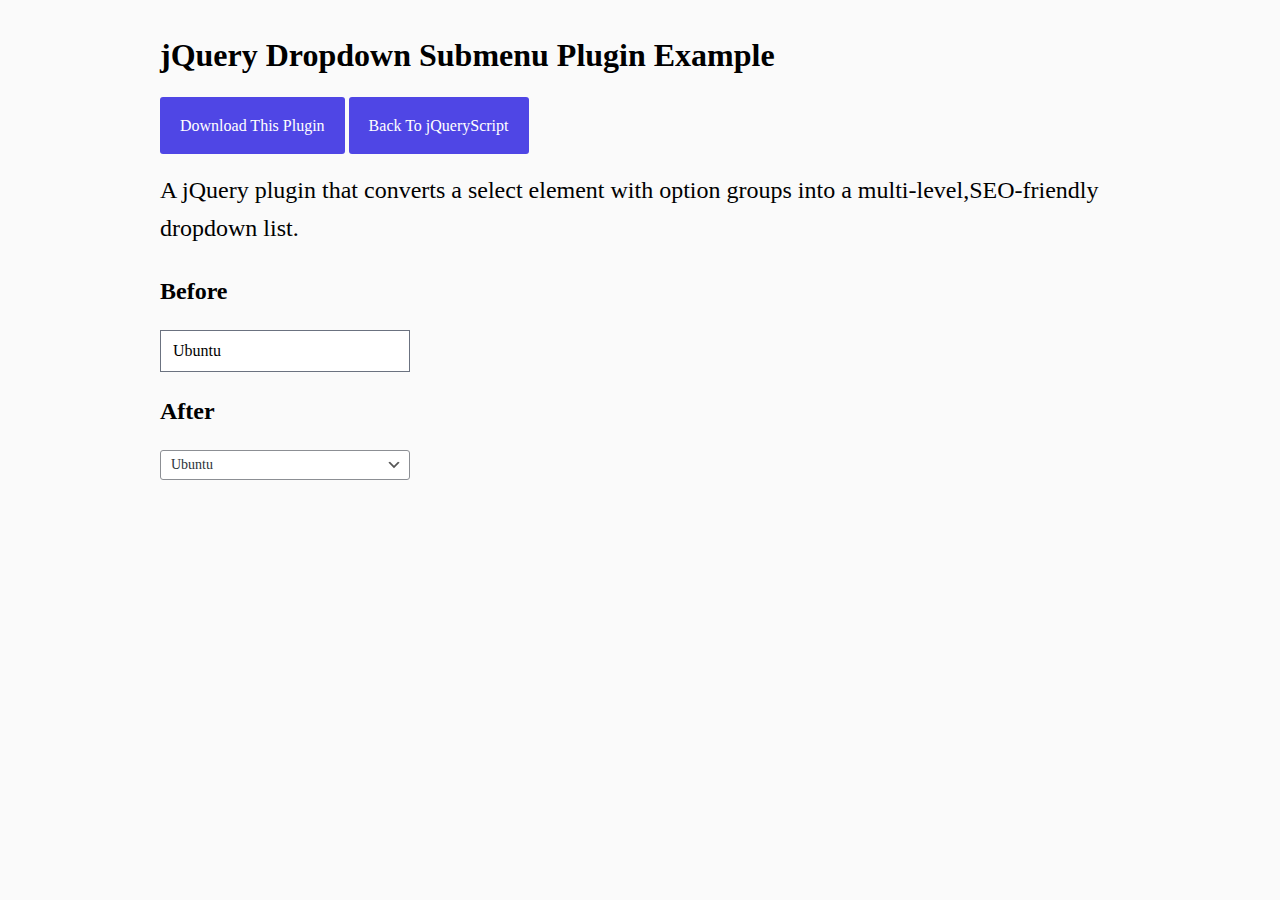
<file: js/select-dropdown-submenu/index.html>
<!doctype html>
<html>
<head>
<meta charset="utf-8">
<meta http-equiv="X-UA-Compatible" content="IE=edge,chrome=1">
<meta name="viewport" content="width=device-width, initial-scale=1, shrink-to-fit=no">
<title>jQuery Dropdown Submenu Plugin Example</title>
<style>
  html,* { font-family: 'Inter'; box-sizing: border-box; }
body { background-color: #fafafa; line-height:1.6;}
.lead { font-size: 1.5rem; font-weight: 300; }
.container { margin:30px auto; max-width: 960px; }
.btn { padding: 1.25rem; border: 0; border-radius: 3px; background-color: #4F46E5; color: #fff; cursor: pointer; }
select {
      -webkit-appearance: none;
    -moz-appearance: none;
    appearance: none;
    background-color: #fff;
    border-color: #6b7280;
    border-width: 1px;
    border-radius: 0;
    padding-top: 0.5rem;
    padding-right: 0.75rem;
    padding-bottom: 0.5rem;
    padding-left: 0.75rem;
    font-size: 1rem;
    line-height: 1.5rem;
    min-width: 250px;
}
</style>
<link rel="stylesheet" href="dropdown-submenu-dist.css" />
</head>

<body>
<div class="container">
  <h1>jQuery Dropdown Submenu Plugin Example</h1>
  <style>
.download{ padding: 1.25rem; border:0; border-radius:3px; background-color:#4F46E5; color:#fff;cursor:pointer; text-decoration:none;}.download:hover{color: #fff}#carbonads{display:block;overflow:hidden;max-width:728px;position:relative;font-size:22px;box-sizing:content-box}#carbonads>span{display:block}#carbonads a{color:#4F46E5;text-decoration:none}#carbonads a:hover{color:#4F46E5}.carbon-wrap{display:flex;align-items:center}.carbon-img{display:block;margin:0;line-height:1}.carbon-img img{display:block;height:90px;width:auto}.carbon-text{display:block;padding:0 1em;line-height:1.35;text-align:left}.carbon-poweredby{display:block;position:absolute;bottom:0;right:0;padding:6px 10px;text-align:center;text-transform:uppercase;letter-spacing:.5px;font-weight:600;font-size:8px;border-top-left-radius:4px;line-height:1;color:#aaa!important}@media only screen and (min-width:320px) and (max-width:759px){.carbon-text{font-size:14px}}
</style>
<div id="carbon-block"></div>
<div><script async src="https://pagead2.googlesyndication.com/pagead/js/adsbygoogle.js?client=ca-pub-2783044520727903"
     crossorigin="anonymous"></script>
<!-- jQuery_Replace_Demo -->
<ins class="adsbygoogle"
     style="display:block"
     data-ad-client="ca-pub-2783044520727903"
     data-ad-slot="7325992188"
     data-ad-format="auto"
     data-full-width-responsive="true"></ins>
<script>
     (adsbygoogle = window.adsbygoogle || []).push({});
</script></div>
<p style="margin:2rem auto"><a class="download" href="https://www.jqueryscript.net/form/select-dropdown-submenu.html">Download This Plugin</a> <a class="download" href="https://www.jqueryscript.net/">Back To jQueryScript</a></p>
  <p class="lead">A jQuery plugin that converts a select element with option groups into a multi-level,SEO-friendly dropdown list.</p>
  <h2>Before</h2>
  <select>
      <option value="">Choose your OS:</option>
      <optgroup label="PC">
        <option value="mx-linux">MX Linux</option>
        <option value="manjaro">Manjaro</option>
        <option value="linux-mint">Linux Mint</option>
        <option value="ubuntu" selected>Ubuntu</option>
        <option value="w11">Windows 11</option>
        <option value="w10">Windows 10</option>
        <option value="w8">Windows 8</option>
        <option value="w7">Windows 7</option>
        <option value="ms-dos">MS-DOS</option>
      </optgroup>
      <optgroup label="Mac (icon)" data-icon="demo_stuff/mac.png">
        <option value="big-sur">Big Sur</option>
        <option value="catalina" class="css_tune_1">Catalina (CSS class)</option>
        <option value="mojave">Mojave</option>
        <option value="high-sierra" data-html-option="High%20%3Cstrong%3ESierra%3C%2Fstrong%3E%20%28HTML%29">High Sierra (HTML)</option>
        <option value="sierra">Sierra</option>
        <option value="el-capitan">El Capitan</option>
        <option value="yosemite" data-icon="demo_stuff/mac.png">Yosemite (icon)</option>
      </optgroup>
      <option value="other">Other</option>
    </select>
  <h2>After</h2>
  <select id="example">
      <option value="">Choose your OS:</option>
      <optgroup label="PC">
        <option value="mx-linux">MX Linux</option>
        <option value="manjaro">Manjaro</option>
        <option value="linux-mint">Linux Mint</option>
        <option value="ubuntu" selected>Ubuntu</option>
        <option value="w11">Windows 11</option>
        <option value="w10">Windows 10</option>
        <option value="w8">Windows 8</option>
        <option value="w7">Windows 7</option>
        <option value="ms-dos">MS-DOS</option>
      </optgroup>
      <optgroup label="Mac (icon)" data-icon="demo_stuff/mac.png">
        <option value="big-sur">Big Sur</option>
        <option value="catalina" class="css_tune_1">Catalina (CSS class)</option>
        <option value="mojave">Mojave</option>
        <option value="high-sierra" data-html-option="High%20%3Cstrong%3ESierra%3C%2Fstrong%3E%20%28HTML%29">High Sierra (HTML)</option>
        <option value="sierra">Sierra</option>
        <option value="el-capitan">El Capitan</option>
        <option value="yosemite" data-icon="demo_stuff/mac.png">Yosemite (icon)</option>
      </optgroup>
      <option value="other">Other</option>
    </select>

</div>
<script src="https://code.jquery.com/jquery-3.6.0.min.js"></script>
<script src="dropdown-submenu.js"></script>
<script>
  $( "#example" ).dropdownSubmenu();
</script>
<script>
try {
  fetch(new Request("https://pagead2.googlesyndication.com/pagead/js/adsbygoogle.js", { method: 'HEAD', mode: 'no-cors' })).then(function(response) {
    return true;
  }).catch(function(e) {
    var carbonScript = document.createElement("script");
    carbonScript.src = "//cdn.carbonads.com/carbon.js?serve=CK7DKKQU&placement=wwwjqueryscriptnet";
    carbonScript.id = "_carbonads_js";
    document.getElementById("carbon-block").appendChild(carbonScript);
  });
} catch (error) {
  console.log(error);
}
</script>
<script async src="https://www.googletagmanager.com/gtag/js?id=G-1VDDWMRSTH"></script>
<script>
  window.dataLayer = window.dataLayer || [];
  function gtag(){dataLayer.push(arguments);}
  gtag('js', new Date());
  gtag('config', 'G-1VDDWMRSTH');
</script>
</body>
</html>
</file>
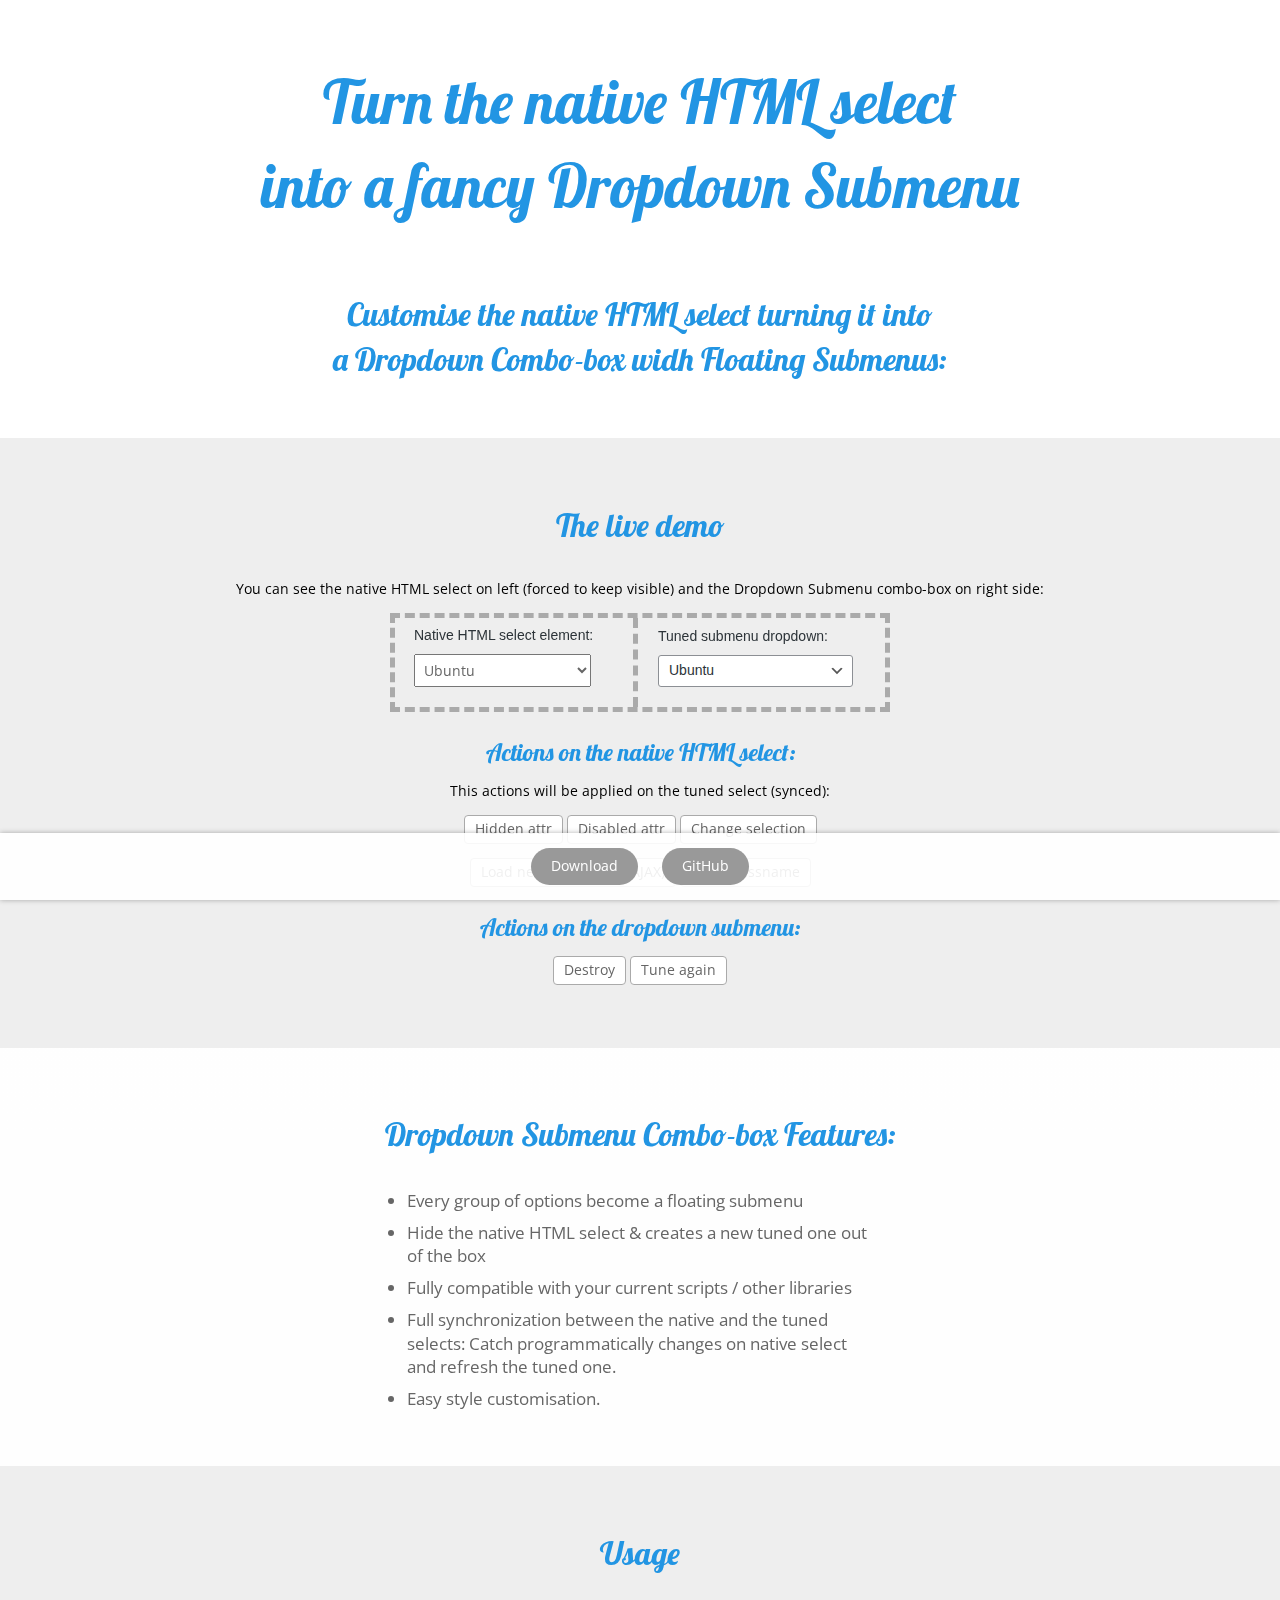
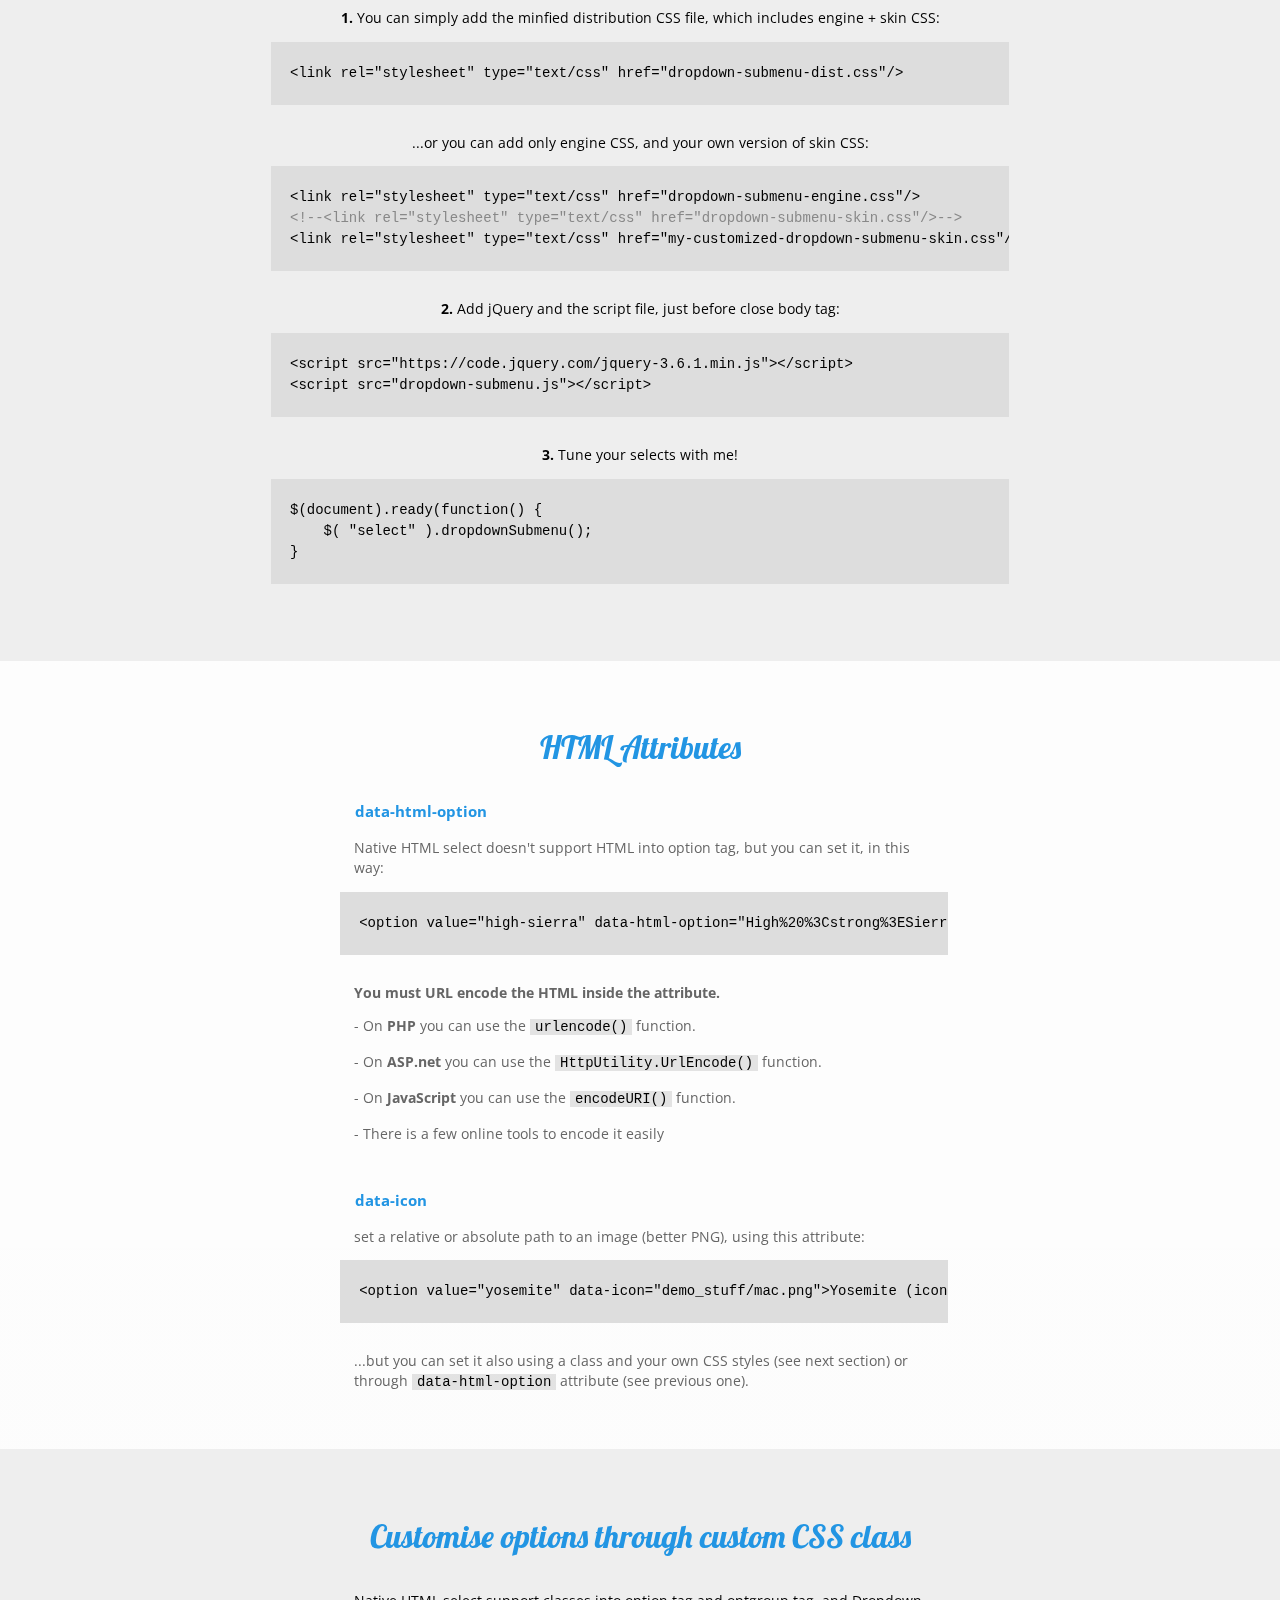
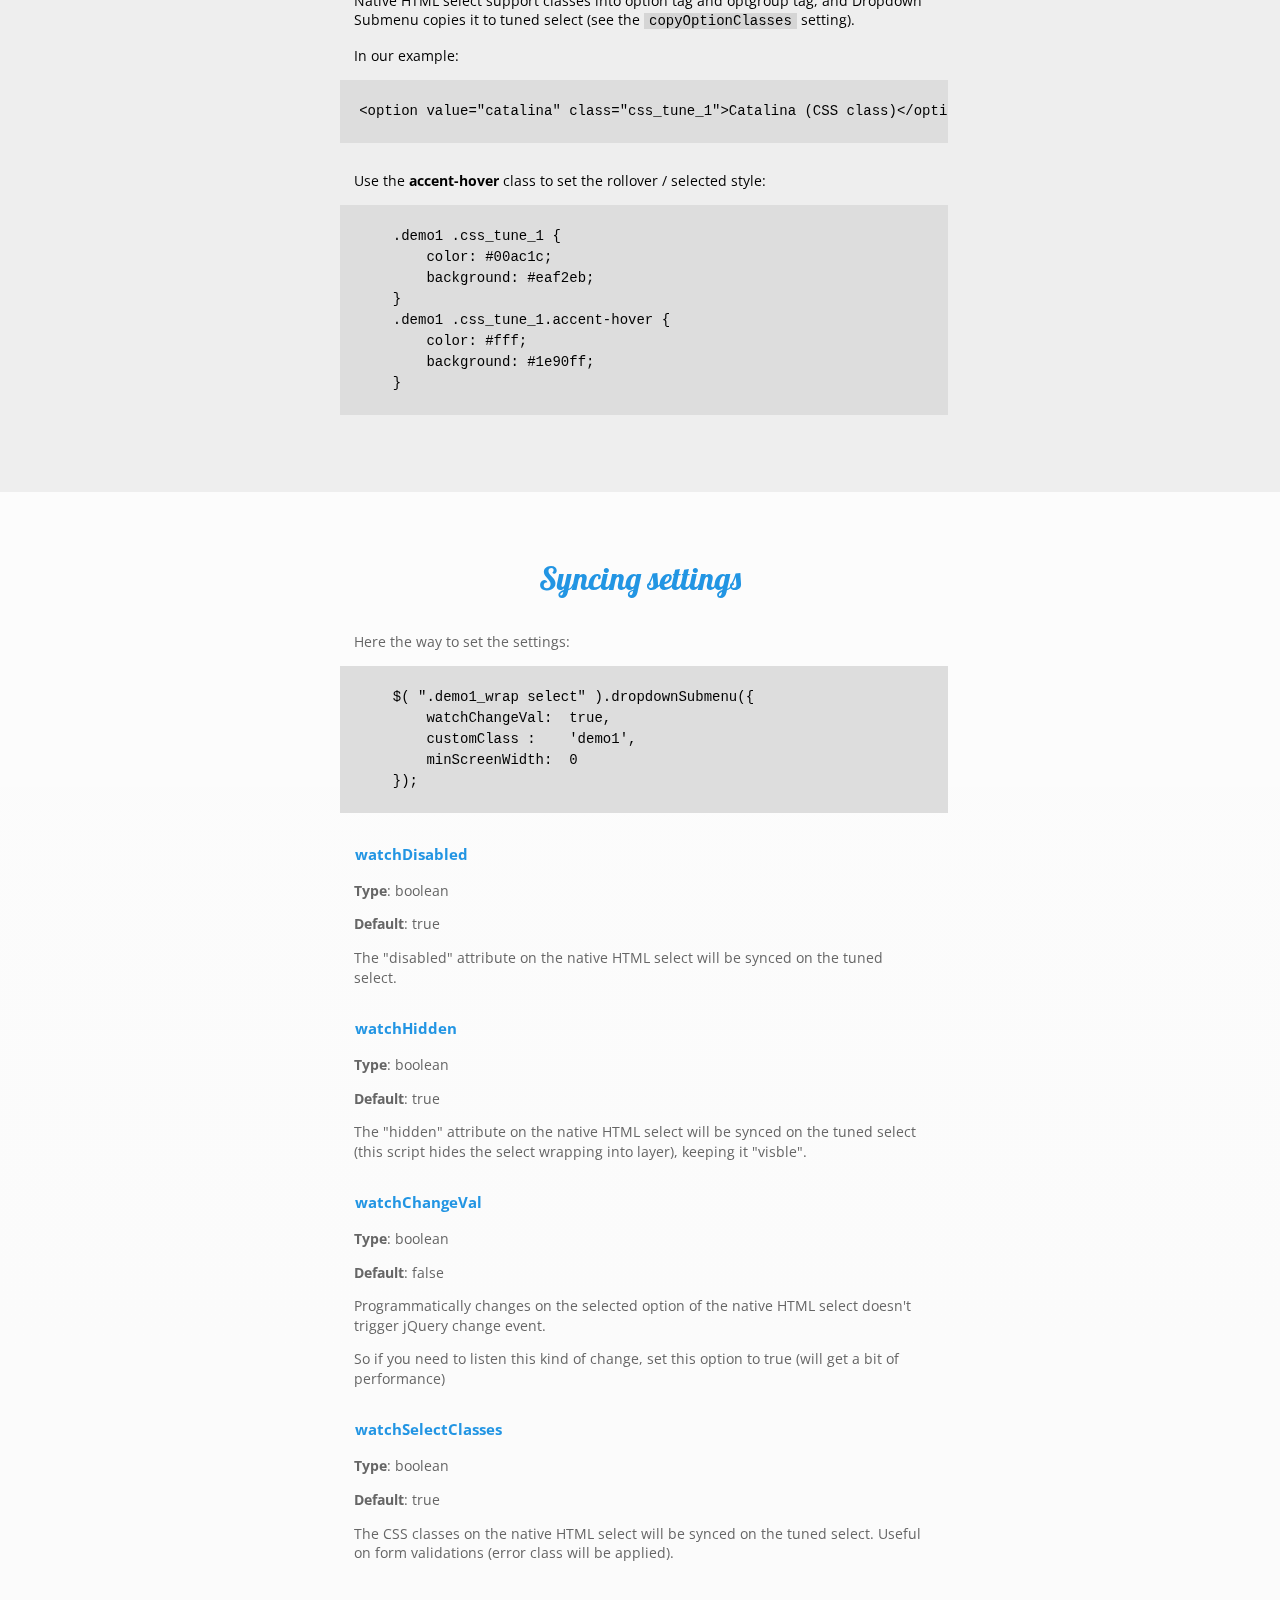
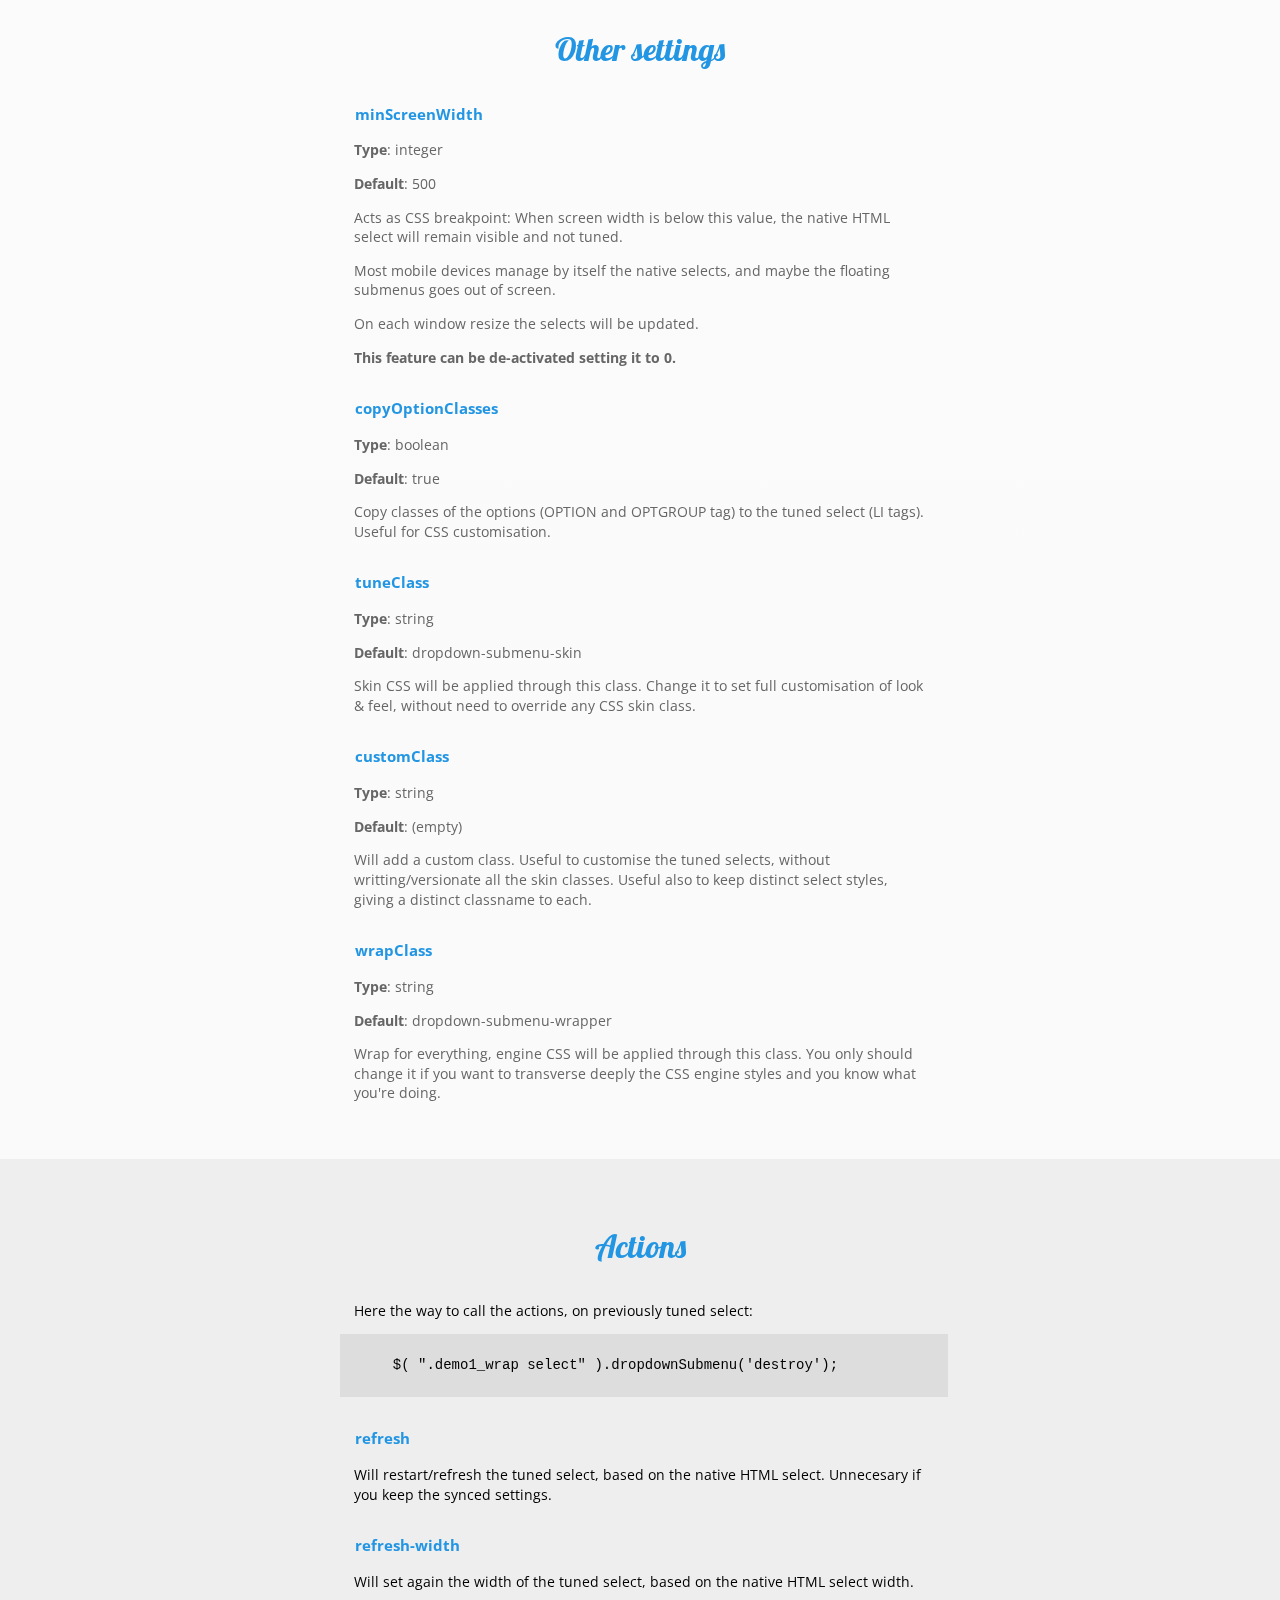
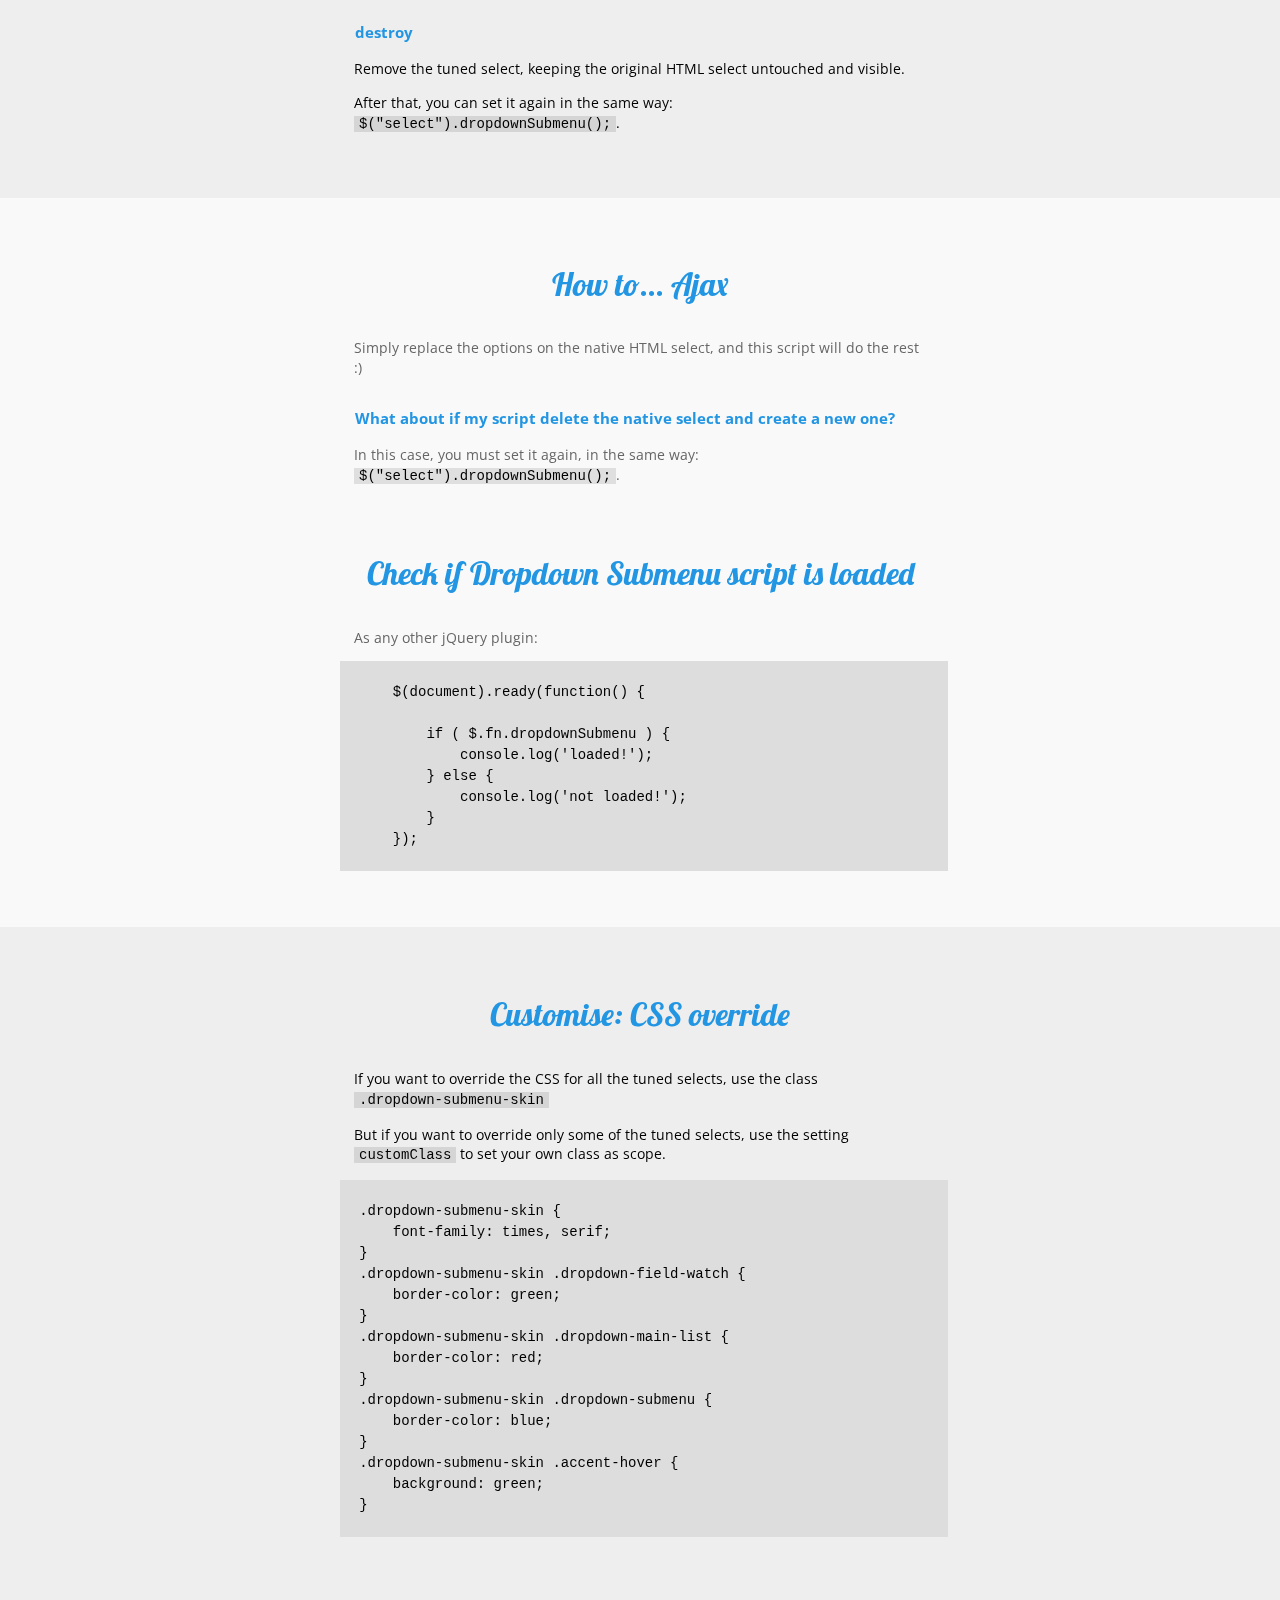
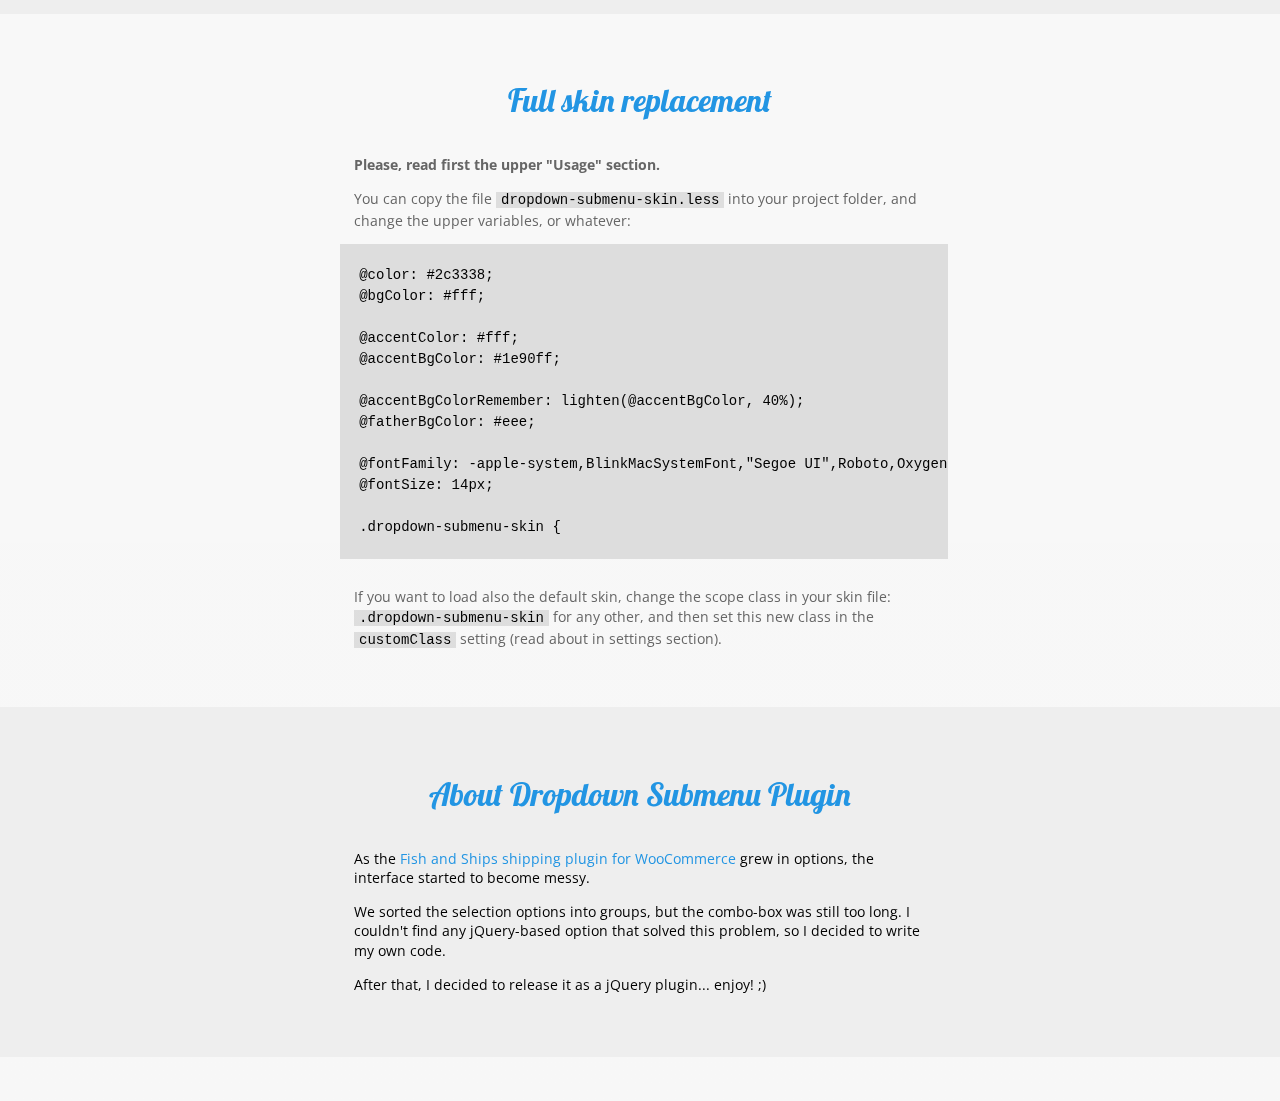
<file: js/select-dropdown-submenu/doc.html>
<!DOCTYPE html>
<html class="wp-toolbar" lang="en-US">
<head>
	<meta http-equiv="Content-Type" content="text/html; charset=UTF-8">
	<title>Dropdown Submenu Plugin for jQuery</title>

    <link rel="preconnect" href="https://fonts.googleapis.com">
    <link rel="preconnect" href="https://fonts.gstatic.com" crossorigin>

	<link rel="stylesheet" href="dropdown-submenu-dist.css">
	
    <link rel="stylesheet" href="demo_stuff/demo.css">

    <link href="https://fonts.googleapis.com/css2?family=Lobster&family=Open+Sans:wght@400;700&display=swap" rel="stylesheet">
	<meta name="viewport" content="width=device-width, initial-scale=1, minimum-scale=1">

</head>
<body>
<main>
    <h1>Turn the native HTML select <br>into a fancy Dropdown Submenu</h1>
    <h2>Customise the native HTML select turning it into <br>a Dropdown Combo-box widh Floating Submenus:</h2>
    
	<div class="demo1_wrap gray_section">
        <p class="like_h2">The live demo</p>
        <p>You can see the native HTML select on left (forced to keep visible) and the Dropdown Submenu combo-box on right side:</p>    
		<select id="select_1">
			<option value="">Choose your OS:</option>
			<optgroup label="PC">
				<option value="mx-linux">MX Linux</option>
				<option value="manjaro">Manjaro</option>
				<option value="linux-mint">Linux Mint</option>
				<option value="ubuntu" selected>Ubuntu</option>
				<option value="w11">Windows 11</option>
				<option value="w10">Windows 10</option>
				<option value="w8">Windows 8</option>
				<option value="w7">Windows 7</option>
				<option value="ms-dos">MS-DOS</option>
			</optgroup>
			<optgroup label="Mac (icon)" data-icon="demo_stuff/mac.png">
				<option value="big-sur">Big Sur</option>
				<option value="catalina" class="css_tune_1">Catalina (CSS class)</option>
				<option value="mojave">Mojave</option>
				<option value="high-sierra" data-html-option="High%20%3Cstrong%3ESierra%3C%2Fstrong%3E%20%28HTML%29">High Sierra (HTML)</option>
				<option value="sierra">Sierra</option>
				<option value="el-capitan">El Capitan</option>
				<option value="yosemite" data-icon="demo_stuff/mac.png">Yosemite (icon)</option>
			</optgroup>
			<option value="other">Other</option>
		</select>

        <h3>Actions on the native HTML select:</h3>
		<p>This actions will be applied on the tuned select (synced):</p>
        <p><button id="bt_hide">Hidden attr</button> <button id="bt_disable">Disabled attr</button> <button id="bt_change_sel">Change selection</button></p>
		<p><button id="bt_load_content">Load new options (i.e. AJAX)</button> <button id="bt_simulate_validation">Error classname</button></p>

        <h3>Actions on the dropdown submenu:</h3>
        <p><button id="bt_destroy">Destroy</button> <button id="bt_set">Tune again</button></p>
	</div>
    <h2>Dropdown Submenu Combo-box Features:</h2>
    <ul>
        <li>Every group of options become a floating submenu</li>
        <li>Hide the native HTML select &amp; creates a new tuned one out of the box</li>
		<li>Fully compatible with your current scripts / other libraries</li>
        <li>Full synchronization between the native and the tuned selects: Catch programmatically changes on native select and refresh the tuned one.</li>
        <li>Easy style customisation.</li>
    </ul>
	<div class="gray_section">
        <h2>Usage</h2>
        <p><strong>1.</strong> You can simply add the minfied distribution CSS file, which includes engine + skin CSS:</p>
<code>
&lt;link rel="stylesheet" type="text/css" href="dropdown-submenu-dist.css"/&gt;
</code>
        <p>...or you can add only engine CSS, and your own version of skin CSS:</p>
<code>
&lt;link rel="stylesheet" type="text/css" href="dropdown-submenu-engine.css"/&gt;
<span class="comment">&lt;!--&lt;link rel="stylesheet" type="text/css" href="dropdown-submenu-skin.css"/&gt;--&gt;</span>
&lt;link rel="stylesheet" type="text/css" href="my-customized-dropdown-submenu-skin.css"/&gt;
</code>
        <p><strong>2.</strong> Add jQuery and the script file, just before close body tag:</p>
<code>
&lt;script src="https://code.jquery.com/jquery-3.6.1.min.js"&gt;&lt;/script&gt;
&lt;script src="dropdown-submenu.js"&gt;&lt;/script&gt;
</code>
        <p><strong>3.</strong> Tune your selects with me!</p>
<code>
$(document).ready(function() {
    $( "select" ).dropdownSubmenu();
}
</code>

    </div>
    
	<h2>HTML Attributes</h2>
	<div class="documentation">
		<p class="like_h4">data-html-option</p>
		<p>Native HTML select doesn't support HTML into option tag, but you can set it, in this way:</p>
<code>
&lt;option value="high-sierra" data-html-option="High%20%3Cstrong%3ESierra%3C%2Fstrong%3E%20%28HTML%29"&gt;High Sierra (HTML)&lt;/option&gt;
</code>
		<p><strong>You must URL encode the HTML inside the attribute.</strong></p>
		<p>- On <strong>PHP</strong> you can use the <span class="code">urlencode()</span> function.</p>
		<p>- On <strong>ASP.net</strong> you can use the <span class="code">HttpUtility.UrlEncode()</span> function.</p>
		<p>- On <strong>JavaScript</strong> you can use the <span class="code">encodeURI()</span> function.</p>
		<p>- There is a few online tools to encode it easily</p>

		<p class="like_h4" style="margin-top: 3em">data-icon</p>
		<p>set a relative or absolute path to an image (better PNG), using this attribute:</p>
<code>
&lt;option value="yosemite" data-icon="demo_stuff/mac.png"&gt;Yosemite (icon)&lt;/option&gt;
</code>
		<p>...but you can set it also using a class and your own CSS styles (see next section) or through <span class="code">data-html-option</span> attribute (see previous one).</p>
	</div>

	<div class="gray_section">
		<h2>Customise options through custom CSS class</h2>
		<div class="documentation">
			<p>Native HTML select support classes into option tag and optgroup tag, and Dropdown Submenu copies it to tuned select (see the <span class="code">copyOptionClasses</span> setting).</p>
			<p>In our example:</p>
<code>
&lt;option value="catalina" class="css_tune_1"&gt;Catalina (CSS class)&lt;/option&gt;
</code>
		<p>Use the <strong>accent-hover</strong> class to set the rollover / selected style:</p>
<code>
	.demo1 .css_tune_1 {
		color: #00ac1c;
		background: #eaf2eb;
	}
	.demo1 .css_tune_1.accent-hover {
		color: #fff;
		background: #1e90ff;
	}
</code>
		</div>
	</div>
	
    <h2>Syncing settings</h2>
	<div class="documentation">
		<p>Here the way to set the settings:</p>
<code>
    $( ".demo1_wrap select" ).dropdownSubmenu({
        watchChangeVal:  true,
        customClass :    'demo1',
		minScreenWidth:  0
    });
</code>
        <p class="like_h4">watchDisabled</p>
		<p><strong>Type</strong>: boolean</p>
		<p><strong>Default</strong>: true</p>
		<p>The "disabled" attribute on the native HTML select will be synced on the tuned select.</p>
        
		<p class="like_h4">watchHidden</p>
		<p><strong>Type</strong>: boolean</p>
		<p><strong>Default</strong>: true</p>
		<p>The "hidden" attribute on the native HTML select will be synced on the tuned select (this script hides the select wrapping into layer), keeping it "visble".</p>
		
		<p class="like_h4">watchChangeVal</p>
		<p><strong>Type</strong>: boolean</p>
		<p><strong>Default</strong>: false</p>
		<p>Programmatically changes on the selected option of the native HTML select doesn't trigger jQuery change event.</p>
		<p>So if you need to listen this kind of change, set this option to true (will get a bit of performance)</p>
		
		<p class="like_h4">watchSelectClasses</p>
		<p><strong>Type</strong>: boolean</p>
		<p><strong>Default</strong>: true</p>
		<p>The CSS classes on the native HTML select will be synced on the tuned select. Useful on form validations (error class will be applied).</p>

	</div>
    <h2>Other settings</h2>
	<div class="documentation">
	
		<p class="like_h4">minScreenWidth</p>
		<p><strong>Type</strong>: integer</p>
		<p><strong>Default</strong>: 500</p>
		<p>Acts as CSS breakpoint: When screen width is below this value, the native HTML select will remain visible and not tuned.</p>
		<p>Most mobile devices manage by itself the native selects, and maybe the floating submenus goes out of screen.</p>
		<p>On each window resize the selects will be updated.</p>
		<p><strong>This feature can be de-activated setting it to 0.</strong></p>

		<p class="like_h4">copyOptionClasses</p>
		<p><strong>Type</strong>: boolean</p>
		<p><strong>Default</strong>: true</p>
		<p>Copy classes of the options (OPTION and OPTGROUP tag) to the tuned select (LI tags). Useful for CSS customisation.</p>

		<p class="like_h4">tuneClass</p>
		<p><strong>Type</strong>: string</p>
		<p><strong>Default</strong>: dropdown-submenu-skin</p>
		<p>Skin CSS will be applied through this class. Change it to set full customisation of look &amp; feel, without need to override any CSS skin class.</p>

		<p class="like_h4">customClass</p>
		<p><strong>Type</strong>: string</p>
		<p><strong>Default</strong>: (empty)</p>
		<p>Will add a custom class. Useful to customise the tuned selects, without writting/versionate all the skin classes. Useful also to keep distinct select styles, giving a distinct classname to each.</p>

		<p class="like_h4">wrapClass</p>
		<p><strong>Type</strong>: string</p>
		<p><strong>Default</strong>: dropdown-submenu-wrapper</p>
		<p>Wrap for everything, engine CSS will be applied through this class. You only should change it if you want to transverse deeply the CSS engine styles and you know what you're doing.</p>
	</div>
	<div class="gray_section">
		<h2>Actions</h2>
		<div class="documentation">
		<p>Here the way to call the actions, on previously tuned select:</p>
<code>
    $( ".demo1_wrap select" ).dropdownSubmenu('destroy');
</code>
			<p class="like_h4">refresh</p>
			<p>Will restart/refresh the tuned select, based on the native HTML select. Unnecesary if you keep the synced settings.</p>

			<p class="like_h4">refresh-width</p>
			<p>Will set again the width of the tuned select, based on the native HTML select width.</p>

			<p class="like_h4">destroy</p>
			<p>Remove the tuned select, keeping the original HTML select untouched and visible.</p>
			<p>After that, you can set it again in the same way: <span class="code">$("select").dropdownSubmenu();</span>.</p>
		</div>
	</div>
	<h2>How to... Ajax</h2>
	<div class="documentation">
		<p>Simply replace the options on the native HTML select, and this script will do the rest :)</p>
		<p class="like_h4">What about if my script delete the native select and create a new one?</p>
		<p>In this case, you must set it again, in the same way: <span class="code">$("select").dropdownSubmenu();</span>.</p>
	</div>

	<h2>Check if Dropdown Submenu script is loaded</h2>
	<div class="documentation">
		<p>As any other jQuery plugin:</p>
<code>
	$(document).ready(function() {

		if ( $.fn.dropdownSubmenu ) {
			console.log('loaded!');
		} else {
			console.log('not loaded!');
		}
	});
</code>
	</div>
	<div class="gray_section">
		<h2>Customise: CSS override</h2>
		<div class="documentation">
			<p>If you want to override the CSS for all the tuned selects, use the class <span class="code">.dropdown-submenu-skin</span></p>
			<p>But if you want to override only some of the tuned selects, use the setting <span class="code">customClass</span> to set your own class as scope.</p>
<code>
.dropdown-submenu-skin {
	font-family: times, serif;
}
.dropdown-submenu-skin .dropdown-field-watch {
	border-color: green;
}
.dropdown-submenu-skin .dropdown-main-list {
	border-color: red;
}
.dropdown-submenu-skin .dropdown-submenu {
	border-color: blue;
}
.dropdown-submenu-skin .accent-hover {
	background: green;
}
</code>
		</div>
	</div>
	
	<h2>Full skin replacement</h2>
	<div class="documentation">
		<p><strong>Please, read first the upper "Usage" section.</strong></p>
		<p>You can copy the file <span class="code">dropdown-submenu-skin.less</span> into your project folder, and change the upper variables, or whatever:</p>		
<code>
@color: #2c3338;
@bgColor: #fff;

@accentColor: #fff;
@accentBgColor: #1e90ff;

@accentBgColorRemember: lighten(@accentBgColor, 40%);
@fatherBgColor: #eee;

@fontFamily: -apple-system,BlinkMacSystemFont,"Segoe UI",Roboto,Oxygen-Sans,Ubuntu,Cantarell,"Helvetica Neue",sans-serif;
@fontSize: 14px;

.dropdown-submenu-skin {
</code>
		<p>If you want to load also the default skin, change the scope class in your skin file: <span class="code">.dropdown-submenu-skin</span> for any other, and then set this new class in the <span class="code">customClass</span> setting (read about in settings section).</p>
	</div>
	<div class="gray_section">
		<h2>About Dropdown Submenu Plugin</h2>
		<div class="documentation">
			<p>As the <a href="https://www.wp-centrics.com/" target="_blank">Fish and Ships shipping plugin for WooCommerce</a> grew in options, the interface started to become messy.</p>
			<p>We sorted the selection options into groups, but the combo-box was still too long. I couldn't find any jQuery-based option that solved this problem, so I decided to write my own code.</p>
			<p>After that, I decided to release it as a jQuery plugin... enjoy! ;)</p> 
		</div>
	</div>
</main>
<footer class="demo_absolute">
	<div class="dropdown_buttons">
		<a href="https://github.com/CarlesRever/dropdown-submenu-jquery/archive/refs/heads/main.zip">Download</a>
		<a href="https://github.com/CarlesRever/dropdown-submenu-jquery/" target="_blank">GitHub</a>
	</div>
</footer>
    <script src="https://code.jquery.com/jquery-3.6.1.min.js"></script>
	<script src="dropdown-submenu.min.js"></script>
	<script src="demo_stuff/demo.js"></script>

</body>
</html>
</file>
<file: js/select-dropdown-submenu/dropdown-submenu-dist.css>
/*!
 * Dropdown Submenu Plugin for jQuery
 *
 * @version 1.2
 * https://www.carlesrever.com/dropdown-submenu-jquery
 *
 * Distribution file joints the required engine styles with the skin styles, 
 * so you need to enqueue only this CSS file.
 */.dropdown-submenu-wrapper{-webkit-user-select:none;-moz-user-select:none;-ms-user-select:none;user-select:none}.dropdown-submenu-wrapper .dropdown-field{position:relative}.dropdown-submenu-wrapper.dropdown-submenu-open .dropdown-field{z-index:100000000}.dropdown-submenu-wrapper.is-hidden{display:none}.dropdown-submenu-wrapper ul,.dropdown-submenu-wrapper li{list-style:none;margin:0;padding:0}.dropdown-submenu-wrapper .dropdown-main-list{position:absolute;display:none}.dropdown-submenu-wrapper.dropdown-submenu-open .dropdown-main-list{display:block}.dropdown-submenu-wrapper .dropdown-main-item{position:relative;white-space:nowrap}.dropdown-submenu-wrapper .dropdown-submenu{position:absolute;display:none;left:100%;margin-left:-2px;top:0}.dropdown-submenu-wrapper .dropdown-submenu-item{white-space:nowrap}.dropdown-submenu-wrapper .dropdown-has-childs{cursor:default}.dropdown-submenu-wrapper .dropdown-field-watch,.dropdown-submenu-wrapper .dropdown-no-childs,.dropdown-submenu-wrapper .dropdown-submenu-item{cursor:pointer}.dropdown-submenu-wrapper li:hover .dropdown-submenu{display:block}.dropdown-submenu-wrapper.is-disabled .dropdown-field-watch{cursor:default}.dropdown-submenu-wrapper.fits-well .dropdown-submenu-hidden{border:0 !important;clip:rect(0 0 0 0) !important;height:1px !important;margin:-1px !important;overflow:hidden !important;padding:0 !important;position:absolute !important;width:1px !important}.dropdown-submenu-wrapper.not-fit{display:inline-block}.dropdown-submenu-wrapper.not-fit .dropdown-field{display:none}.dropdown-submenu-skin{color:#2c3338;font-family:-apple-system,BlinkMacSystemFont,"Segoe UI",Roboto,Oxygen-Sans,Ubuntu,Cantarell,"Helvetica Neue",sans-serif}.dropdown-submenu-skin,.dropdown-submenu-skin ul,.dropdown-submenu-skin li{font-size:14px}.dropdown-submenu-skin .dropdown-main-list,.dropdown-submenu-skin .dropdown-submenu,.dropdown-submenu-skin .dropdown-field-watch{border:1px solid #8c8f94;border-radius:3px;z-index:1;background:#fff}.dropdown-submenu-skin .dropdown-main-list{box-shadow:rgba(0,0,0,0.2) 1px 1px 10px}.dropdown-submenu-skin .dropdown-submenu{box-shadow:rgba(0,0,0,0.4) 1px 1px 10px}.dropdown-submenu-skin .dropdown-field-watch,.dropdown-submenu-skin .dropdown-main-item,.dropdown-submenu-skin .dropdown-submenu-item{padding:0 30px 0 10px;line-height:1.75em}.dropdown-submenu-skin .dropdown-submenu-item{padding-right:10px}.dropdown-submenu-skin .accent-hover{background-color:#1e90ff;color:#fff}.dropdown-submenu-skin :hover>.dropdown-ancestor-selected:hover,.dropdown-submenu-skin .dropdown-ancestor-selected,.dropdown-submenu-skin .dropdown-main-item.dropdown-has-childs:hover{background-color:#eee}.dropdown-submenu-skin :hover>.dropdown-ancestor-selected{background-color:#fff}.dropdown-submenu-skin .dropdown-field-watch{line-height:2em;box-shadow:none;min-height:30px;max-width:25rem;-webkit-appearance:none;vertical-align:middle;position:relative}.dropdown-submenu-skin.is-disabled .dropdown-field-watch{filter:brightness(125%);background-color:#bfbfbf}.dropdown-submenu-skin .dropdown-field-watch .dropdown-arrow,.dropdown-submenu-skin .dropdown-has-childs .dropdown-arrow{position:absolute;right:5px;top:0;bottom:0;width:1.5em;background-image:url(data:image/svg+xml;charset=US-ASCII,%3Csvg%20width%3D%2220%22%20height%3D%2220%22%20xmlns%3D%22http%3A%2F%2Fwww.w3.org%2F2000%2Fsvg%22%3E%3Cpath%20d%3D%22M5%206l5%205%205-5%202%201-7%207-7-7%202-1z%22%20fill%3D%22%23555%22%2F%3E%3C%2Fsvg%3E);background-repeat:no-repeat;background-position:center;background-size:16px 16px}.dropdown-submenu-skin.is-disabled .dropdown-field-watch .content{opacity:.6}.dropdown-submenu-skin.is-disabled .dropdown-field-watch .dropdown-arrow{filter:brightness(125%)}.dropdown-submenu-skin .dropdown-has-childs{position:relative}.dropdown-submenu-skin .dropdown-has-childs .dropdown-arrow{background-image:url(data:image/svg+xml;charset=US-ASCII,%3Csvg%20width%3D%2220%22%20height%3D%2220%22%20xmlns%3D%22http%3A%2F%2Fwww.w3.org%2F2000%2Fsvg%22%3E%3Cpath%20d%3D%22M6%2C15l5-5L6%2C5l1-2l7%2C7l-7%2C7L6%2C15z%22%20fill%3D%22%23555%22%2F%3E%3C%2Fsvg%3E);background-repeat:no-repeat;background-position:center;background-size:16px 16px}.dropdown-submenu-skin .icon{vertical-align:middle;margin-right:.2em}.dropdown-submenu-skin .icon img{max-height:1em;width:auto}
</file>
<file: js/select-dropdown-submenu/demo_stuff/demo.css>
/*----------------------------------------------------------------------------------------------------
	1. Eric Meyer's Reset CSS v2.0 (http://meyerweb.com/eric/tools/css/reset/) * http://cssreset.com  
----------------------------------------------------------------------------------------------------*/

html, body, div, span, applet, object, iframe, h1, h2, h3, h4, h5, h6, p, blockquote, pre, a, abbr, acronym, address, big, cite, code, del, dfn, em, img, ins, kbd, q, s, samp,
small, strike, strong, sub, sup, tt, var, b, u, i, center, dl, dt, dd, ol, ul, li, fieldset, form, label, legend, table, caption, tbody, tfoot, thead, tr, th, td,
article, aside, canvas, details, embed, figure, figcaption, footer, header, hgroup, menu, nav, output, ruby, section, summary, time, mark, audio, video {
	margin: 0;
	padding: 0;
	border: 0;
	font-size: 100%;
	font: inherit;
	vertical-align: baseline;
}
/* HTML5 display-role reset for older browsers */
article, aside, details, figcaption, figure, main, footer, header, hgroup, menu, nav, section {
	display: block;
}
body {
	line-height: 1;
}
ol, ul {
	list-style: none;
}
blockquote, q {
	quotes: none;
}
blockquote:before, blockquote:after,
q:before, q:after {
	content: '';
	content: none;
}
table {
	border-collapse: collapse;
	border-spacing: 0;
}
strong {
    font-weight: 700;
}
textarea {
	overflow:auto;
}
input,
textarea,
button {
	box-sizing: border-box;
	-moz-box-sizing: border-box;
	-webkit-box-sizing: border-box;
	-webkit-appearance: none;
	border-radius:0;
	border:0;
}
textarea {
	resize: none;
}
textarea:focus, input:focus {
	outline: 0;
}
small {
	font-size:0.75em;
}

/*----------------------------------------------------------------------------------------------------
	Normalization
----------------------------------------------------------------------------------------------------*/

body {
	margin: 0;
	padding: 0;
	text-align: center;
}
body,
input,
textarea {
	background:#fff;
}

body,
input,
textarea,
select,
button {
    font-family: 'Open Sans', sans-serif;
	-webkit-font-smoothing: antialiased;
	font-size: 14px;
	line-height: 1.2em;
	font-weight: 400;
	color:#666;
}
h1,h2,h3,h4,h5,h6,p, li {
	padding: 0;
	margin: 0 1em 1em;
	line-height: 1.4em;
}
a {
	text-decoration:none;
	color:#2295e3;
}
a:hover {
	text-decoration:underline;
	color:#000;
}
input[type=checkbox] {
	height:auto;
	width: auto;
	-webkit-appearance:checkbox;
}
sup {
	font-size:0.6em;
	vertical-align:0.3em;
}
input[type="checkbox"] {
    accent-color: #666;
}

/*----------------------------------------------------------------------------------------------------
	Common Styles
----------------------------------------------------------------------------------------------------*/

body {
	background: linear-gradient(-180deg, rgba(0,0,0,0) 0%, rgba(0,0,0,0.03) 100%);
    text-align: center;
}
h1, h2, .like_h2, h3, .like_h3 {
    font-family: 'Lobster', cursive;
    font-size: 60px;
	color:#2295e3;
    margin: 1em 1em 0.5em;
}
.like_h2,
h2 {
	margin-top: 2em;
	margin-bottom: 1em;
    font-size: 32px; 
}
.like_h3,
h3 {
    font-size: 24px; 
}
.gray_section .like_h4,
.like_h4,
h4 {
	font-weight: bold;
	color: #2295e3;
	font-size: 1.1em;
	margin-top: 2em;
}

@media only screen and (max-width: 1100px) {
	h1 {
		font-size: 5.4vw;
	}
}
@media only screen and (max-width: 880px) {
	.like_h2,
	h2 {
		font-size: 3.7vw;
	}
}
@media only screen and (max-width: 660px) {
	.like_h3,
	h3 {
		font-size: 3.7vw;
	}
}
@media only screen and (max-width: 500px) {
	h1 {
		font-size: 26px;
	}
	.like_h2,
	h2,
	.like_h3,
	h3 {
		font-size: 18px;
	}
}

ul {
    font-size: 1.2em;
    list-style: disc outside;
    max-width: 500px;
    padding: 0 5vw;
    margin: auto;
    text-align: left;
	box-sizing: content-box;
}
li {
    margin-bottom: 0.5em;
}

/*----------------------------------------------------------------------------------------------------
	Demo Styles
----------------------------------------------------------------------------------------------------*/

.gray_section {
    background: #eee;
    padding: 1px 0 3.5em;
    color: #000;
    margin: 4em 0;
}
    .gray_section p {
        color: #000;
    }
    .gray_section p.like_h2 {
    	color:#2295e3;    
    }

.documentation {
    max-width: 600px;
    padding: 0 5vw;
    margin: auto;
    text-align: left;
	box-sizing: content-box;
}
	.documentation code {
		width: 570px;
		max-width: 100%;
	}
.demo1.dropdown-submenu-wrapper {
    width: 500px !important;
    display: flex;
    border:  #aaa 5px dashed;
    margin: auto;
    text-align: left;
	box-sizing: border-box;
}
   	.demo1.dropdown-submenu-wrapper.is-hidden .dropdown-field > * {
		display: none;
	}
    .demo1 .dropdown-field {
        border-left: #aaa 5px dashed;
    }
    .demo1 .dropdown-field::before,
    .demo1 .dropdown-submenu-hidden::before {
        content: 'Tuned submenu dropdown:';
        display: block;
        margin-bottom: 10px;
        margin-top: -10px;
    }
    .demo1 .dropdown-submenu-hidden::before {
        content: 'Native HTML select element:';
    }

    .demo1.dropdown-submenu-wrapper.fits-well > div {
        width: 240px !important;
		padding: 20px !important;
        box-sizing: border-box;
    }
    .demo1.dropdown-submenu-wrapper.fits-well .dropdown-submenu-hidden {

		clip: unset !important;
		height: auto !important;
		overflow: visible !important;
		position: static !important;
	}
	
	@media only screen and (max-width: 660px) {
		.demo1.dropdown-submenu-wrapper {
			flex-direction: column;
		}
		.demo1.dropdown-submenu-wrapper {
			width: 250px !important;
		}
		.demo1 .dropdown-field {
			border-top: #aaa 5px dashed;
			border-left: 0;
		}
	}
	@media only screen and (max-width: 375px) {
		.demo1.dropdown-submenu-wrapper {
			margin-left: 10px;
		}
		.demo1.dropdown-submenu-wrapper.fits-well > div {
			padding: 20px 10px 10px !important;
		}
	}

	.demo1 .css_tune_1 {
		color: #00ac1c;
		background: #eaf2eb;
	}
	.demo1 .css_tune_1.accent-hover {
		color: #fff;
		background: #1e90ff;
	}


button {
    background: #fff;
    border: 1px #aaa solid;
    border-radius: 4px;
    padding: 5px 10px;
    cursor: pointer;
}
    button:hover {
        background: #ddd;
    }

    button.sel {
        background: #2295e3;
        border-color: #2295e3;
        color: #fff;
    }

select {
    font-size: 14px;
    padding: 5px;
    min-width: 150px;
}
select.error,
.dropdown-field.error .dropdown-field-watch {
	border: #f00 1px solid;
	background: #ffdbdf;
}

code {
    display: block;
    width: 700px;
    max-width: 90vw;
    padding: 0 1.5vw;
    margin: auto;
    text-align: left;
    background: #ddd;
    overflow: auto;
    margin-bottom: 2em;
    padding-bottom: 1.5em;
}
	code,
	.code {
		color: #000;
		font-family: Consolas, Monaco, 'Andale Mono', monospace;
		font-size: 14px;
		direction: ltr;
		text-align: left;
		white-space: pre;
		word-spacing: normal;
		word-break: normal;
		line-height: 1.5;

		-moz-tab-size: 4;
		-o-tab-size: 4;
		tab-size: 4;

		-webkit-hyphens: none;
		-moz-hyphens: none;
		-ms-hyphens: none;
		hyphens: none;
	}

    code .comment {
        color: #888;
    }
	.code {
		background: rgba(0,0,0,0.1);
		padding: 0 5px;
	}
.demo_absolute {
	position: fixed;
	left: 0;
	right: 0;
	bottom: 0;
	background: rgba(255,255,255,0.9);
	padding: 15px;
	box-shadow: rgba(0,0,0,0.3) 0 0 5px;
}
	.dropdown_buttons a {
		margin: 0 10px;
		display: inline-block;
		background: #999;
		color: #fff;
		padding: 10px 20px;
		border-radius: 30px;
	}
	.dropdown_buttons a:hover {
		background:	#2295e3;
		text-decoration: none;
	}
</file>
